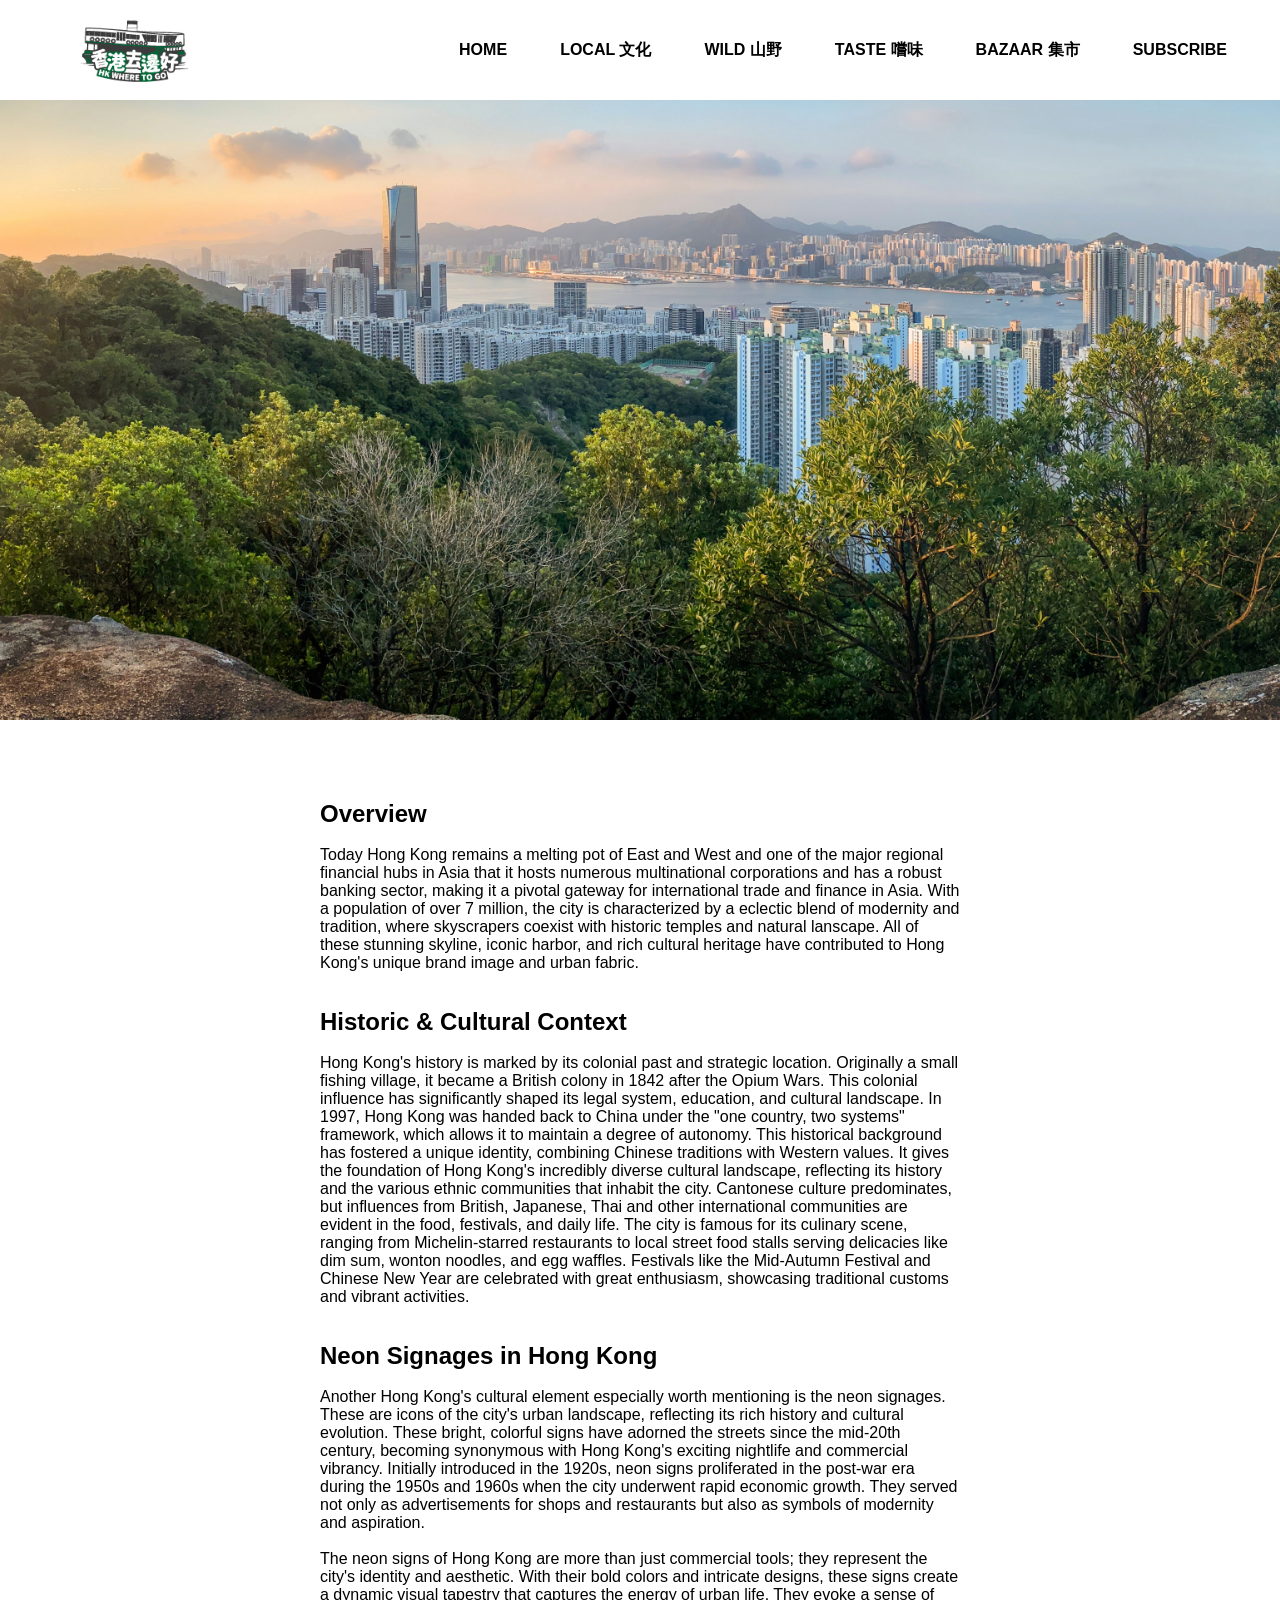
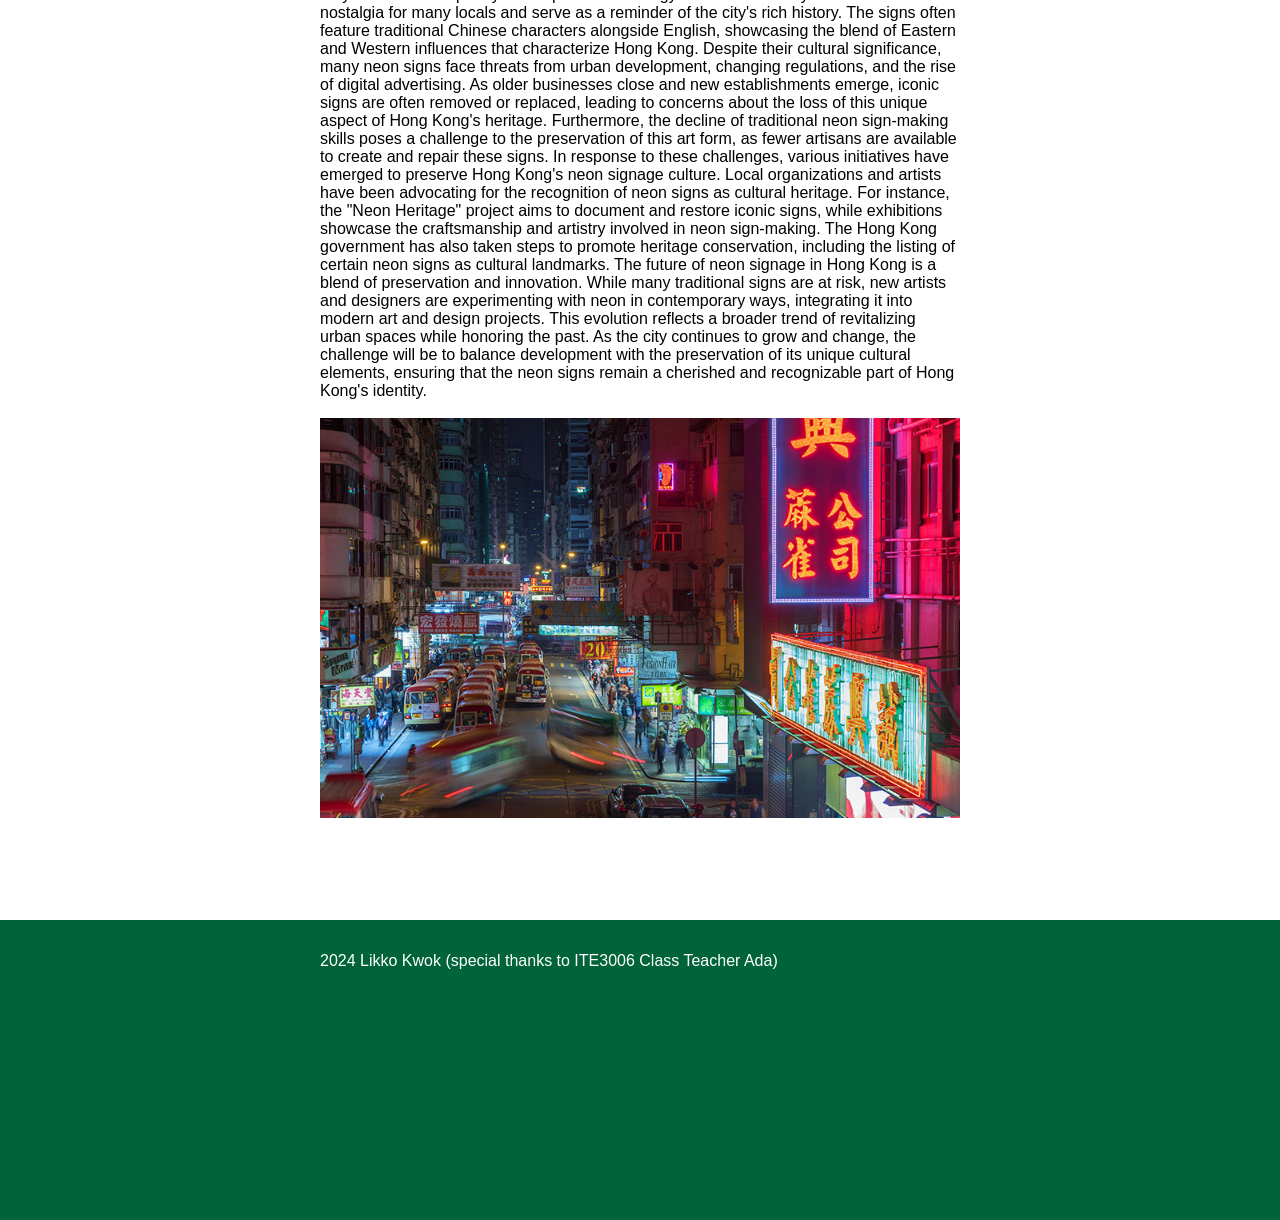
<file: index.html>
<!DOCTYPE html>
<html lang="en">
<head>
    <meta charset="UTF-8">
    <meta name="viewport" content="width=device-width, initial-scale=1.0">
    <title>HK Travel Blog By Likko</title>
    <link rel="stylesheet" href="style.css">
    <link rel="stylesheet" href="https://cdnjs.cloudflare.com/ajax/libs/font-awesome/5.15.3/css/all.min.css" />
</head>
<body>
    <div class="main">
        <nav class="navbar">
            <div class="logo">
                <a href="index.html"><img src="images/HK_travel_guide_logo.jpg"></a>
            </div>
            <div class="menu_container">
            <a class="item" href="index.html">HOME</a>
           
            <div class="item">
                <a href="local.html">LOCAL 文化</a>
                <div class="dropdown">
                    <div class="dropdown_content">
                    <a href="local.html#L1">西九</a>
                    <a href="local.html#L2">大館</a>
                    </div>
                </div>
            </div>
            <div class="item">
                <a href="wild.html">WILD 山野</a>
                <div class="dropdown">
                    <div div class="dropdown_content">
                    <a href="wild.html#W1">大澳</a>
                    <a href="wild.html#W2">海下</a>
                    <a href="wild.html#W3">龍脊</a>
                    </div>
                </div>
            </div>
            <a class="item" href="taste.html">TASTE 嚐味</a>
            <a class="item" href="bazaar.html">BAZAAR 集市</a>
            <a class="item" href="sub.html">SUBSCRIBE</a>           
            
            <div class="underline"></div>
            </div>
            <div class="hamburger" onclick="openSidebar()"><i class="fa fa-bars" aria-hidden="true"></i></div>           
        </nav>
    </div>

    <div class="sidebar" id="sidebar">
        <div class="sidebar_content">
            <div class="hamburger_close" onclick="closeSidebar()" style="padding: 2rem;"><i class="fa fa-times"></i></div>
            <ul style="list-style: none; padding: 2rem; letter-spacing: 0.1em;">
                <li><a href="index.html" >HOME</a></li><br>
                <li><a href="local.html">LOCAL 文化</a></li><br>
                <li><a href="wild.html">WILD 山野</a></li><br>
                <li><a href="taste.html">TASTE 嚐味</a></li><br>
                <li><a href="bazaar.html">BAZAAR 集市</a></li><br>
                <li><a href="sub.html">SUBSCRIBE</a></li>
            </ul>
        </div>
    </div>

    <div class="content">
        <h2>Overview</h2><br>
        Today Hong Kong remains a melting pot of East and West and one of the major regional financial hubs in Asia that it hosts numerous multinational 
        corporations and has a robust banking sector, making it a pivotal gateway for international trade and finance in Asia. With a population of over 7 million, 
        the city is characterized by a eclectic blend of modernity and tradition, where skyscrapers coexist with historic temples and natural lanscape. 
        All of these stunning skyline, iconic harbor, and rich cultural heritage have contributed to Hong Kong's unique brand image and urban fabric.<br><br><br>
        
        <h2>Historic & Cultural Context</h2><br>
        Hong Kong's history is marked by its colonial past and strategic location. Originally a small fishing village, it became a British colony in 1842 after the Opium Wars. 
        This colonial influence has significantly shaped its legal system, education, and cultural landscape. In 1997, Hong Kong was handed back to China under the "one country, 
        two systems" framework, which allows it to maintain a degree of autonomy. This historical background has fostered a unique identity, combining Chinese traditions 
        with Western values. It gives the foundation of Hong Kong's incredibly diverse cultural landscape, reflecting its history and the various ethnic communities that inhabit the city. 
        Cantonese culture predominates, but influences from British, Japanese, Thai and other international communities are evident in the food, festivals, and daily life. The city is famous 
        for its culinary scene, ranging from Michelin-starred restaurants to local street food stalls serving delicacies like dim sum, wonton noodles, and egg waffles. Festivals like 
        the Mid-Autumn Festival and Chinese New Year are celebrated with great enthusiasm, showcasing traditional customs and vibrant activities.<br><br><br>

        <h2>Neon Signages in Hong Kong</h2><br> 
        Another Hong Kong's cultural element especially worth mentioning is the neon signages. These are icons of the city's urban landscape, reflecting its rich history and cultural evolution. 
        These bright, colorful signs have adorned the streets since the mid-20th century, becoming synonymous with Hong Kong's exciting nightlife and commercial vibrancy. Initially introduced in the 1920s, 
        neon signs proliferated in the post-war era during the 1950s and 1960s when the city underwent rapid economic growth. They served not only as advertisements for shops and restaurants but also 
        as symbols of modernity and aspiration.<br><br>

        The neon signs of Hong Kong are more than just commercial tools; they represent the city's identity and aesthetic. With their bold colors and intricate designs, these signs create a dynamic 
        visual tapestry that captures the energy of urban life. They evoke a sense of nostalgia for many locals and serve as a reminder of the city's rich history. The signs often feature traditional 
        Chinese characters alongside English, showcasing the blend of Eastern and Western influences that characterize Hong Kong. Despite their cultural significance, many neon signs face threats from 
        urban development, changing regulations, and the rise of digital advertising. As older businesses close and new establishments emerge, iconic signs are often removed or replaced, leading to 
        concerns about the loss of this unique aspect of Hong Kong's heritage. Furthermore, the decline of traditional neon sign-making skills poses a challenge to the preservation of this art form, 
        as fewer artisans are available to create and repair these signs. In response to these challenges, various initiatives have emerged to preserve Hong Kong's neon signage culture. Local organizations 
        and artists have been advocating for the recognition of neon signs as cultural heritage. For instance, the "Neon Heritage" project aims to document and restore iconic signs, while exhibitions 
        showcase the craftsmanship and artistry involved in neon sign-making. The Hong Kong government has also taken steps to promote heritage conservation, including the listing of certain neon signs 
        as cultural landmarks. The future of neon signage in Hong Kong is a blend of preservation and innovation. While many traditional signs are at risk, new artists and designers are experimenting 
        with neon in contemporary ways, integrating it into modern art and design projects. This evolution reflects a broader trend of revitalizing urban spaces while honoring the past. 
        As the city continues to grow and change, the challenge will be to balance development with the preservation of its unique cultural elements, ensuring that the neon signs remain a cherished 
        and recognizable part of Hong Kong's identity.<br><br>

        <img class="img_responsive" src="images/main_M1.jpg"/><br><br>
 
    </div>
    </div>
<div class="footer">
    <div class="footer_content">
        2024  Likko Kwok  (special thanks to ITE3006 Class Teacher Ada)
    </div>
</div>
<script>
    function openSidebar(){
        document.getElementById("sidebar").style.display = "block";
    }

    function closeSidebar(){
        document.getElementById("sidebar").style.display = "none";
    }

</script>    
</body>

</html>
</file>
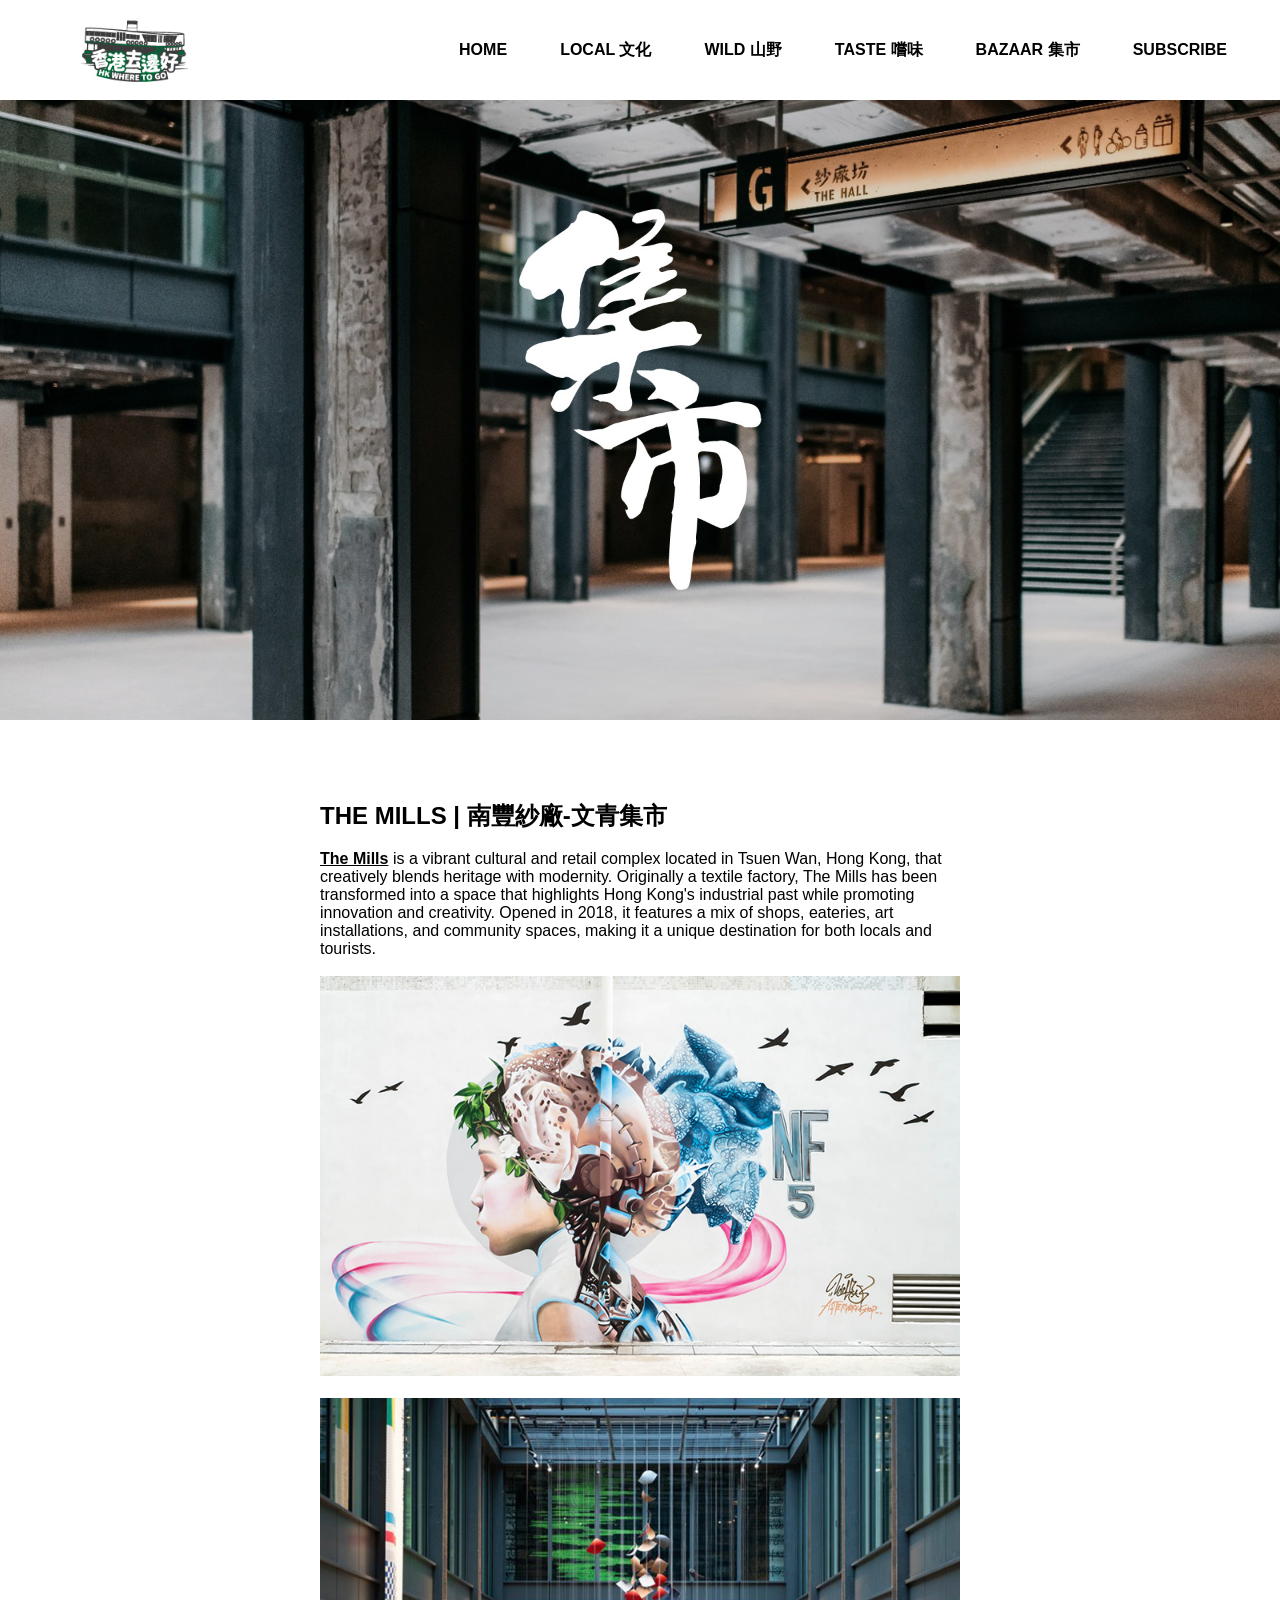
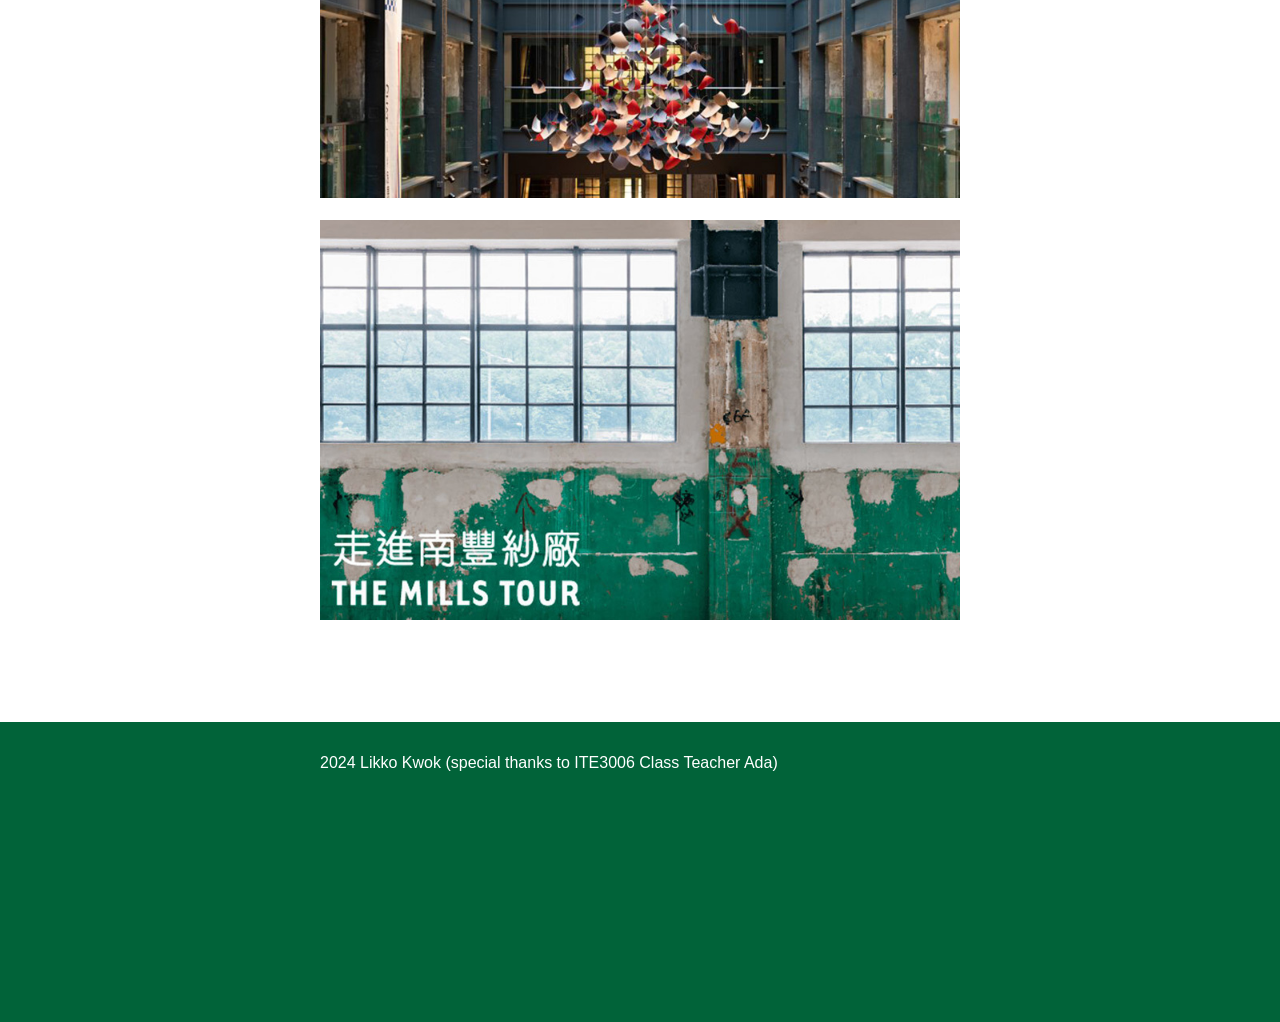
<file: bazaar.html>
<!DOCTYPE html>
<html lang="en">
<head>
    <meta charset="UTF-8">
    <meta name="viewport" content="width=device-width, initial-scale=1.0">
    <title>HK Travel Blog - HK Bazaar</title>
    <link rel="stylesheet" href="style.css">
    <link rel="stylesheet" href="https://cdnjs.cloudflare.com/ajax/libs/font-awesome/5.15.3/css/all.min.css" />
</head>
<body>
    <div class="main5">
        <nav class="navbar">
            <div class="logo">
                <a href="index.html"><img src="images/HK_travel_guide_logo.jpg"></a>
            </div>
            <div class="menu_container">
            <a class="item" href="index.html">HOME</a>
           
            <div class="item">
                <a href="local.html">LOCAL 文化</a>
                <div class="dropdown">
                    <div class="dropdown_content">
                    <a href="local.html#L1">西九</a>
                    <a href="local.html#L2">大館</a>
                    </div>
                </div>
            </div>
            <div class="item">
                <a href="wild.html">WILD 山野</a>
                <div class="dropdown">
                    <div div class="dropdown_content">
                    <a href="wild.html#W1">大澳</a>
                    <a href="wild.html#W2">海下</a>
                    <a href="wild.html#W3">龍脊</a>
                    </div>
                </div>
            </div>
            <a class="item" href="taste.html">TASTE 嚐味</a>
            <a class="item" href="bazaar.html">BAZAAR 集市</a>
            <a class="item" href="sub.html">SUBSCRIBE</a>           
            
            <div class="underline"></div>
            </div>
            <div class="hamburger" onclick="openSidebar()"><i class="fa fa-bars" aria-hidden="true"></i></div>           
        </nav>
    </div>

    <div class="sidebar" id="sidebar">
        <div class="sidebar_content">
            <div class="hamburger_close" onclick="closeSidebar()" style="padding: 2rem;"><i class="fa fa-times"></i></div>
            <ul style="list-style: none; padding: 2rem; letter-spacing: 0.1em;">
                <li><a href="index.html" >HOME</a></li><br>
                <li><a href="local.html">LOCAL 文化</a></li><br>
                <li><a href="wild.html">WILD 山野</a></li><br>
                <li><a href="taste.html">TASTE 嚐味</a></li><br>
                <li><a href="bazaar.html">BAZAAR 集市</a></li><br>
                <li><a href="sub.html">SUBSCRIBE</a></li>
            </ul>
        </div>
    </div>

    <div class="content">
        <h2>THE MILLS | 南豐紗廠-文青集市</h2><br>
        <a href="https://www.themills.com.hk/" target="_blank"><b><u>The Mills</b></u></a> is a vibrant cultural and retail complex located in Tsuen Wan, Hong Kong, that creatively blends heritage with modernity. Originally a textile factory, 
        The Mills has been transformed into a space that highlights Hong Kong's industrial past while promoting innovation and creativity. Opened in 2018, it features a mix of shops, 
        eateries, art installations, and community spaces, making it a unique destination for both locals and tourists.<br><br>

        <img class="img_responsive" src="images/bazaar_B1.jpg"/><br><br>
        <img class="img_responsive" src="images/bazaar_B2.jpg"/><br><br>
        <a href="https://www.themills.com.hk/experience/tour/" target="_blank"><img class="img_responsive" src="images/bazaar_B3.jpg"/></a><br><br>

    </div>
    </div>
<div class="footer">
    <div class="footer_content">
        2024  Likko Kwok  (special thanks to ITE3006 Class Teacher Ada)
    </div>
</div>
<script>
    function openSidebar(){
        document.getElementById("sidebar").style.display = "block";
    }

    function closeSidebar(){
        document.getElementById("sidebar").style.display = "none";
    }

</script>    
</body>

</html>
</file>
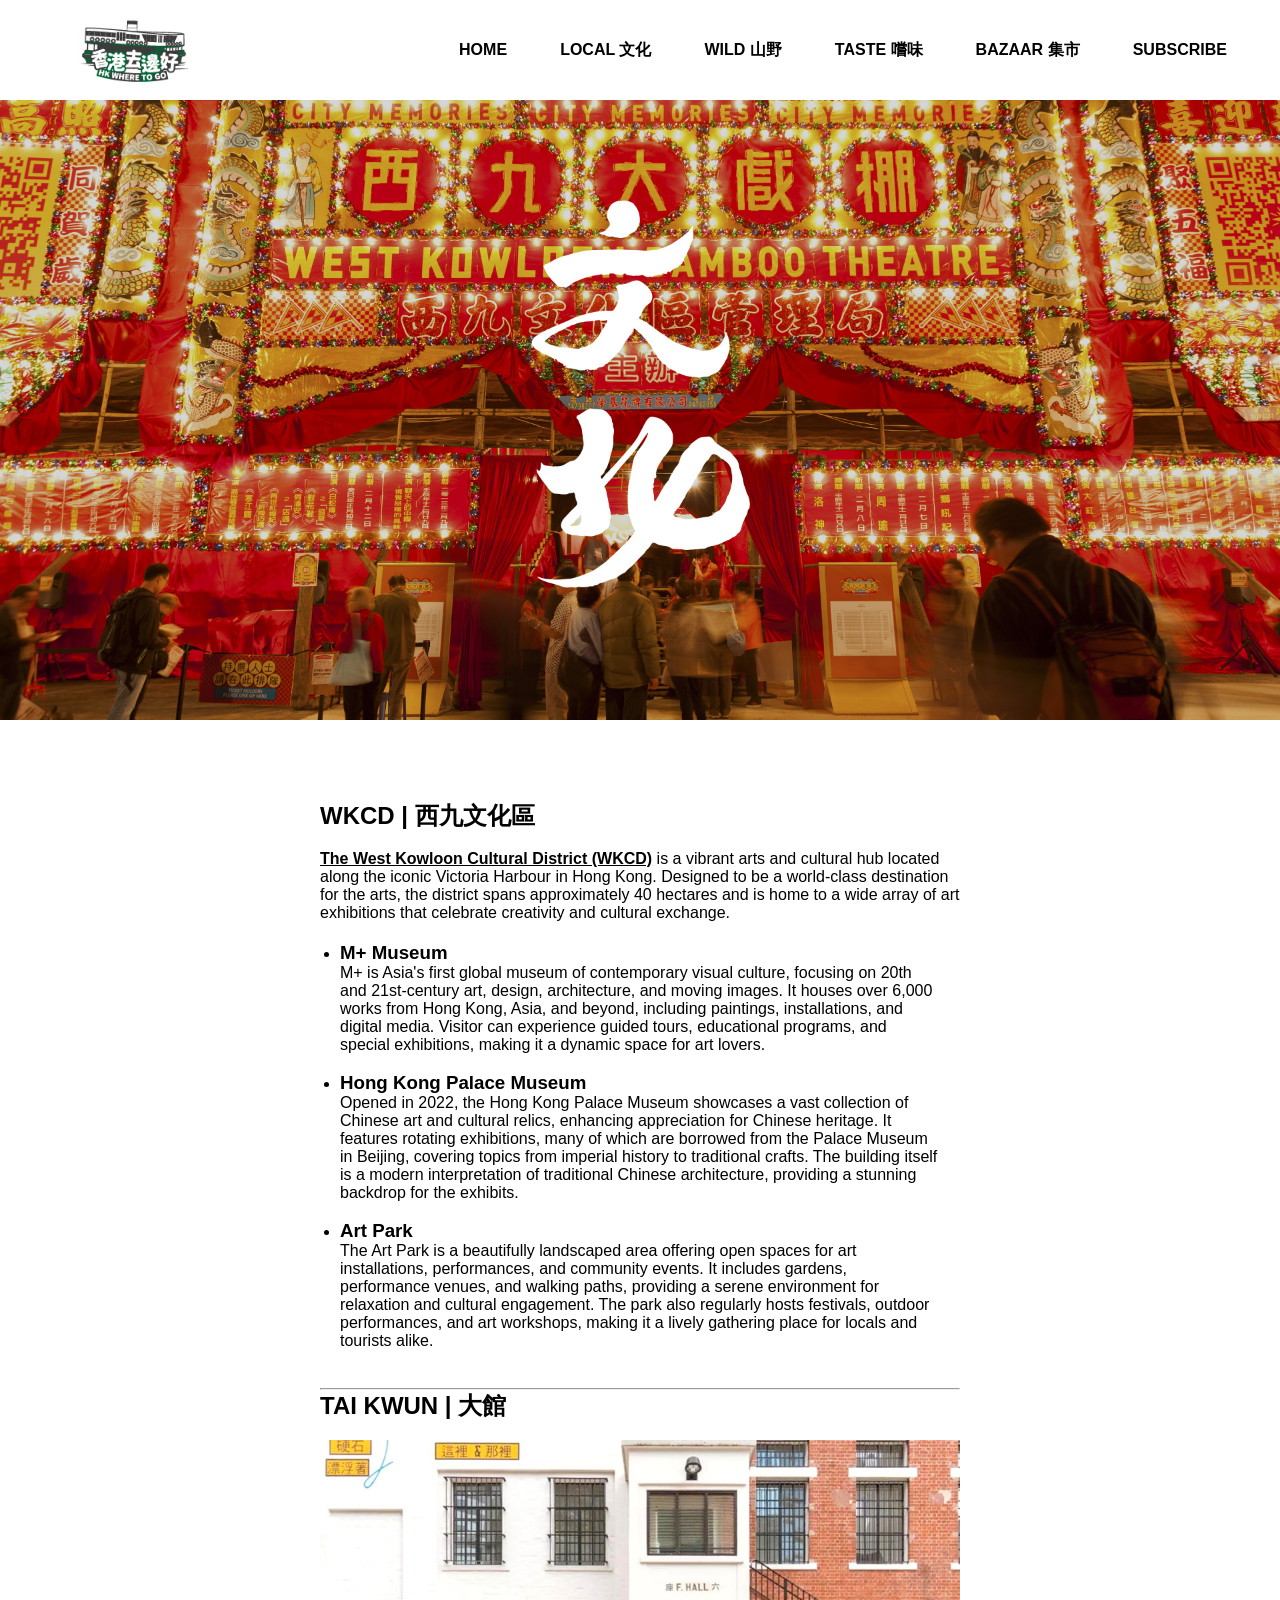
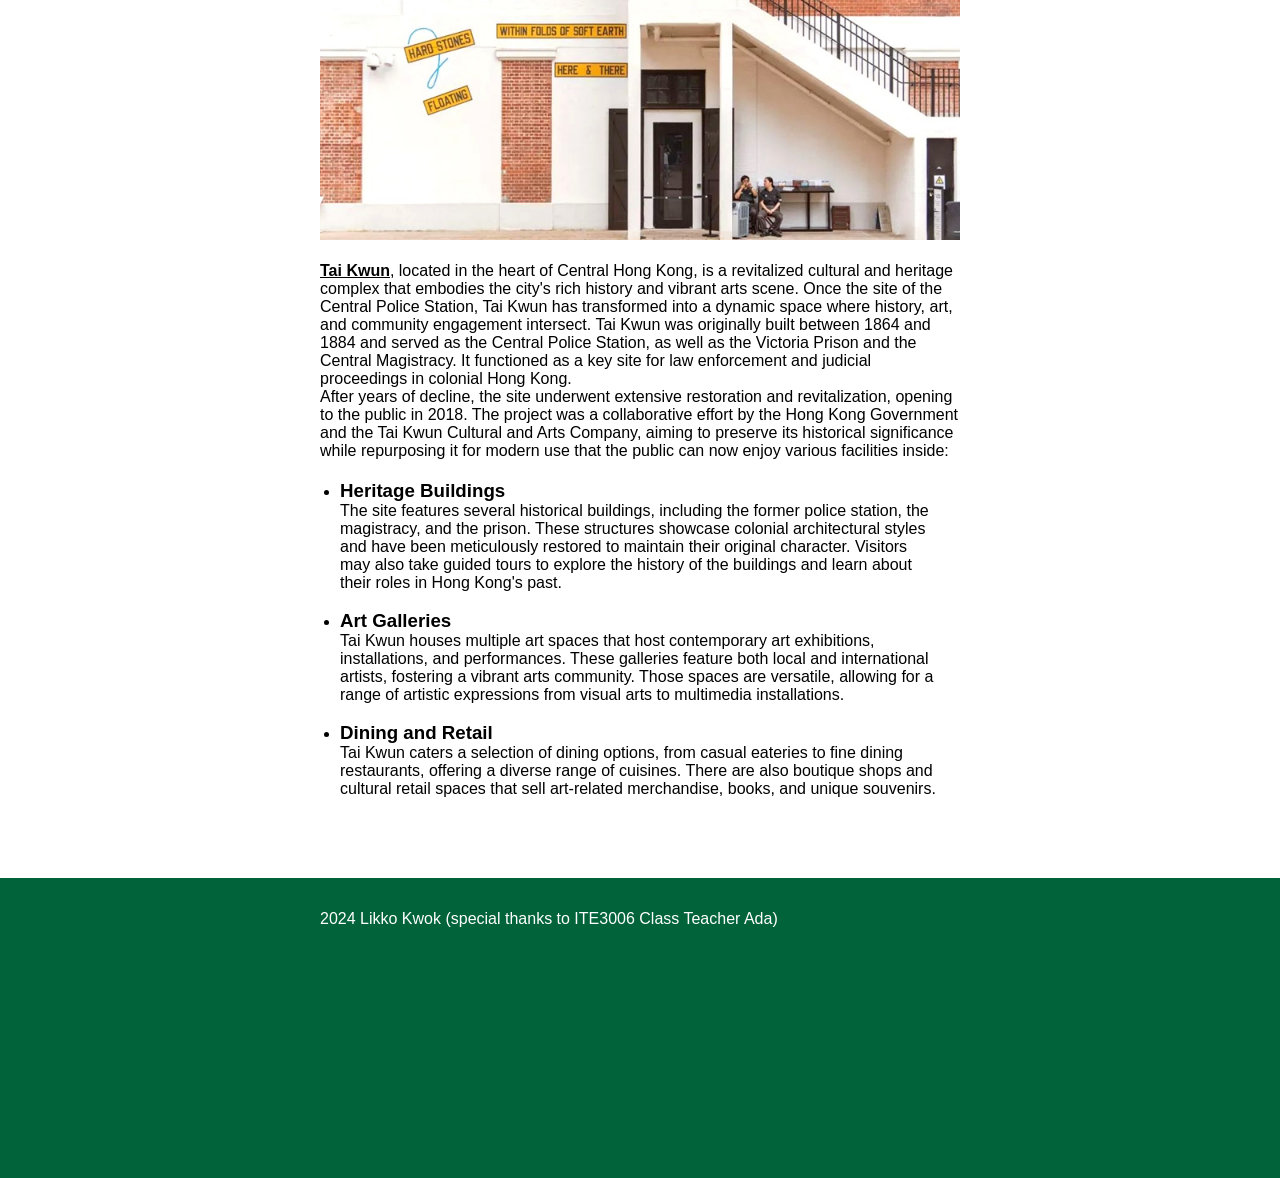
<file: local.html>
<!DOCTYPE html>
<html lang="en">
<head>
    <meta charset="UTF-8">
    <meta name="viewport" content="width=device-width, initial-scale=1.0">
    <title>HK Travel Blog - HK Culture</title>
    <link rel="stylesheet" href="style.css">
    <link rel="stylesheet" href="https://cdnjs.cloudflare.com/ajax/libs/font-awesome/5.15.3/css/all.min.css" />
</head>
<body>
    <div class="main2">
        <nav class="navbar">
            <div class="logo">
                <a href="index.html"><img src="images/HK_travel_guide_logo.jpg"></a>
            </div>
            <div class="menu_container">
            <a class="item" href="index.html">HOME</a>
           
            <div class="item">
                <a href="local.html">LOCAL 文化</a>
                <div class="dropdown">
                    <div class="dropdown_content">
                    <a href="local.html#L1">西九</a>
                    <a href="local.html#L2">大館</a>
                    </div>
                </div>
            </div>
            <div class="item">
                <a href="wild.html">WILD 山野</a>
                <div class="dropdown">
                    <div div class="dropdown_content">
                    <a href="wild.html#W1">大澳</a>
                    <a href="wild.html#W2">海下</a>
                    <a href="wild.html#W3">龍脊</a>
                    </div>
                </div>
            </div>
            <a class="item" href="taste.html">TASTE 嚐味</a>
            <a class="item" href="bazaar.html">BAZAAR 集市</a>
            <a class="item" href="sub.html">SUBSCRIBE</a>           
            
            <div class="underline"></div>
            </div>
            <div class="hamburger" onclick="openSidebar()"><i class="fa fa-bars" aria-hidden="true"></i></div>           
        </nav>
    </div>

    <div class="sidebar" id="sidebar">
        <div class="sidebar_content">
            <div class="hamburger_close" onclick="closeSidebar()" style="padding: 2rem;"><i class="fa fa-times"></i></div>
            <ul style="list-style: none; padding: 2rem; letter-spacing: 0.1em;">
                <li><a href="index.html" >HOME</a></li><br>
                <li><a href="local.html">LOCAL 文化</a></li><br>
                <li><a href="wild.html">WILD 山野</a></li><br>
                <li><a href="taste.html">TASTE 嚐味</a></li><br>
                <li><a href="bazaar.html">BAZAAR 集市</a></li><br>
                <li><a href="sub.html">SUBSCRIBE</a></li>
            </ul>
        </div>
    </div>

    <div class="content">
        <h2 id="L1">WKCD | 西九文化區</h2><br>
        <a href="https://www.westk.hk/en/home" target="_blank"><b><u>The West Kowloon Cultural District (WKCD)</b></u></a> is a vibrant arts and cultural hub located 
        along the iconic Victoria Harbour in Hong Kong. Designed to be a world-class destination for the arts, the district spans approximately 40 hectares and is 
        home to a wide array of art exhibitions that celebrate creativity and cultural exchange.<br>
        <ul style="margin:20px">
            <li><h3>M+ Museum</h3>
            M+ is Asia's first global museum of contemporary visual culture, focusing on 20th and 21st-century art, design, architecture, and moving images.
            It houses over 6,000 works from Hong Kong, Asia, and beyond, including paintings, installations, and digital media. Visitor can experience guided tours, 
            educational programs, and special exhibitions, making it a dynamic space for art lovers.
            </li><br>
            <li><h3>Hong Kong Palace Museum</h3>
            Opened in 2022, the Hong Kong Palace Museum showcases a vast collection of Chinese art and cultural relics, enhancing appreciation for Chinese 
            heritage. It features rotating exhibitions, many of which are borrowed from the Palace Museum in Beijing, covering topics from imperial history 
            to traditional crafts. The building itself is a modern interpretation of traditional Chinese architecture, providing a stunning backdrop for the exhibits.
            </li><br>
            <li><h3>Art Park</h3>
            The Art Park is a beautifully landscaped area offering open spaces for art installations, performances, and community events.
            It includes gardens, performance venues, and walking paths, providing a serene environment for relaxation and cultural engagement.
            The park also regularly hosts festivals, outdoor performances, and art workshops, making it a lively gathering place for locals and tourists alike.
            </li>    
        </ul><br>
        <hr>
        
        <h2 id="L2">TAI KWUN | 大館</h2><br>
        <img class="img_responsive" src="images/local_L2.jpg"/><br><br>
        <a href="https://www.taikwun.hk/zh/" target="_blank"><b><u>Tai Kwun</b></u></a>, located in the heart of Central Hong Kong, is a revitalized cultural 
        and heritage complex that embodies the city's rich history and vibrant arts scene. Once the site of the Central Police Station, Tai Kwun has transformed 
        into a dynamic space where history, art, and community engagement intersect. Tai Kwun was originally built between 1864 and 1884 and served as the Central 
        Police Station, as well as the Victoria Prison and the Central Magistracy. It functioned as a key site for law enforcement and judicial proceedings in 
        colonial Hong Kong.<br>
        After years of decline, the site underwent extensive restoration and revitalization, opening to the public in 2018. The project was a collaborative 
        effort by the Hong Kong Government and the Tai Kwun Cultural and Arts Company, aiming to preserve its historical significance while repurposing it 
        for modern use that the public can now enjoy various facilities inside: <br>
        <ul style="margin:20px">
            <li><h3>Heritage Buildings</h3>
            The site features several historical buildings, including the former police station, the magistracy, and the prison. These structures showcase 
            colonial architectural styles and have been meticulously restored to maintain their original character. Visitors may also take guided tours 
            to explore the history of the buildings and learn about their roles in Hong Kong's past.
            </li><br>
            <li><h3>Art Galleries</h3>
            Tai Kwun houses multiple art spaces that host contemporary art exhibitions, installations, and performances. These galleries feature both local 
            and international artists, fostering a vibrant arts community. Those spaces are versatile, allowing for a range of artistic expressions from 
            visual arts to multimedia installations.
            </li><br>
            <li><h3>Dining and Retail</h3>
            Tai Kwun caters a selection of dining options, from casual eateries to fine dining restaurants, offering a diverse range of cuisines.
            There are also boutique shops and cultural retail spaces that sell art-related merchandise, books, and unique souvenirs.
            </li>

        </ul>
    </div>
    </div>
<div class="footer">
    <div class="footer_content">
        2024  Likko Kwok  (special thanks to ITE3006 Class Teacher Ada)
    </div>
</div>
<script>
    function openSidebar(){
        document.getElementById("sidebar").style.display = "block";
    }

    function closeSidebar(){
        document.getElementById("sidebar").style.display = "none";
    }

</script>    
</body>

</html>
</file>
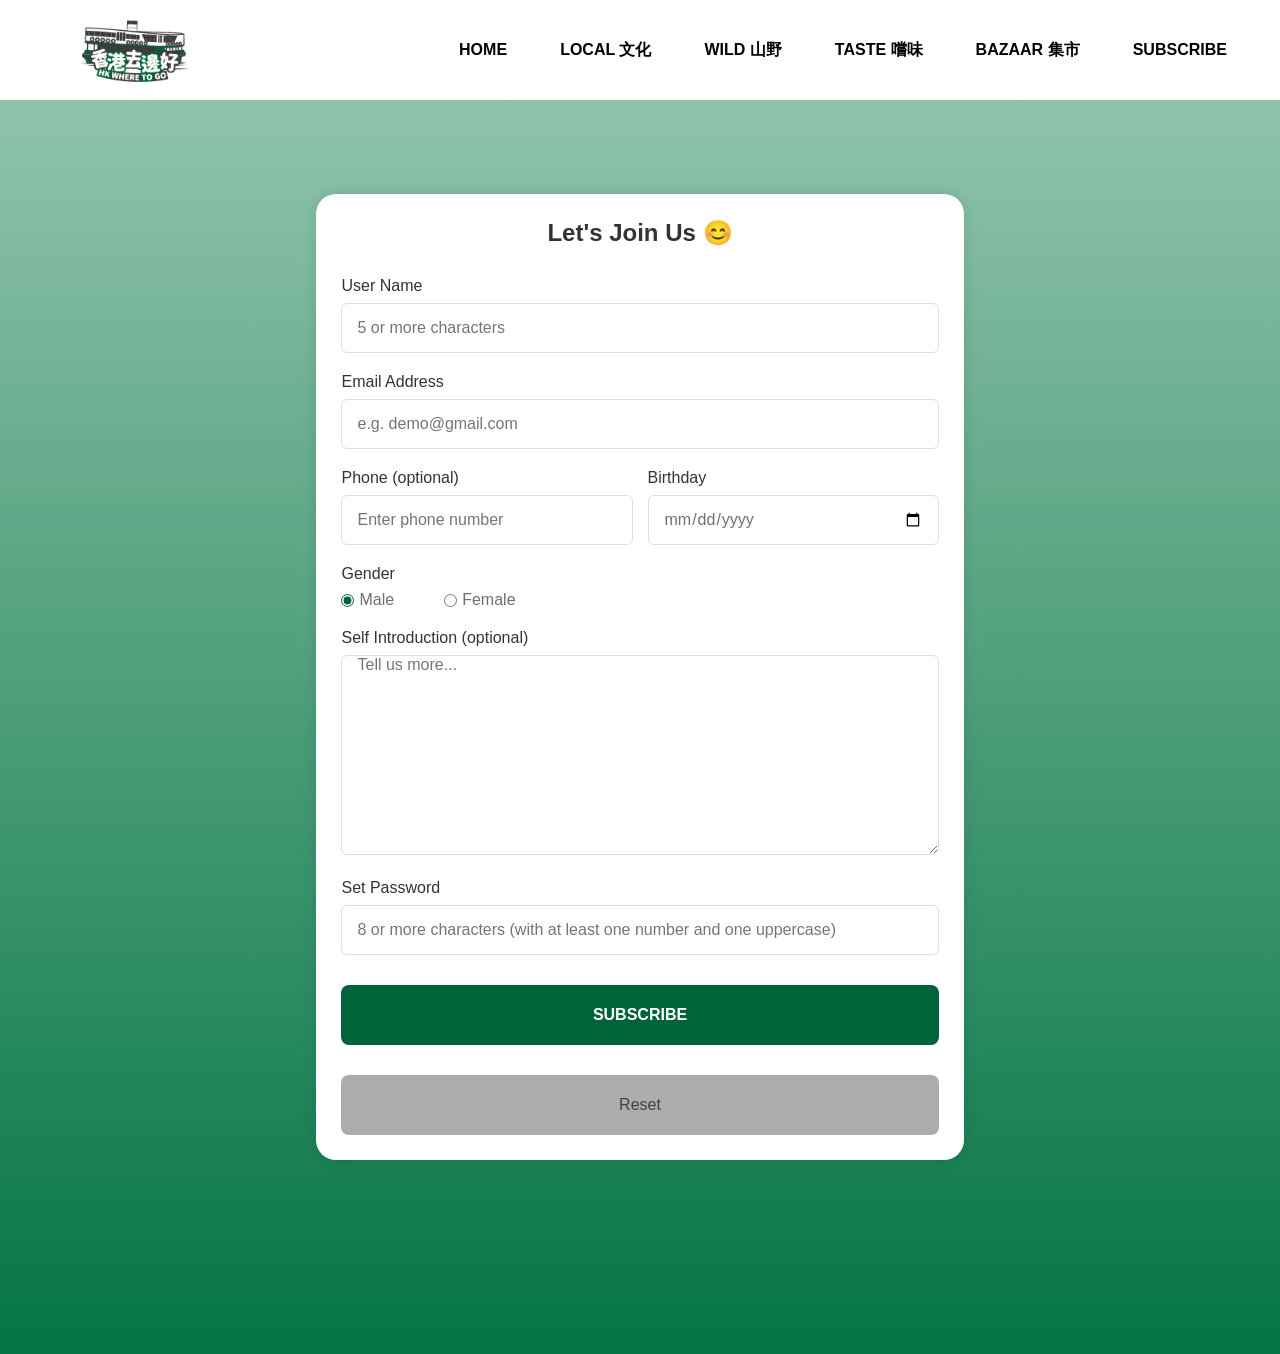
<file: sub.html>
<!DOCTYPE html>
<html lang="en">
<head>
    <meta charset="UTF-8">
    <meta name="viewport" content="width=device-width, initial-scale=1.0">
    <title>HK Travel Blog - Subscription</title>
    <link rel="stylesheet" href="style.css">
    <link rel="stylesheet" href="form_style.css">
    <link rel="stylesheet" href="https://cdnjs.cloudflare.com/ajax/libs/font-awesome/5.15.3/css/all.min.css" />

</head>
<body>
        <nav class="navbar">
            <div class="logo">
                <a href="index.html"><img src="images/HK_travel_guide_logo.jpg"></a>
            </div>
            <div class="menu_container">
            <a class="item" href="index.html">HOME</a>
           
            <div class="item">
                <a href="local.html">LOCAL 文化</a>
                <div class="dropdown">
                    <div class="dropdown_content">
                    <a href="local.html#L1">西九</a>
                    <a href="local.html#L2">大館</a>
                    </div>
                </div>
            </div>
            <div class="item">
                <a href="wild.html">WILD 山野</a>
                <div class="dropdown">
                    <div div class="dropdown_content">
                    <a href="wild.html#W1">大澳</a>
                    <a href="wild.html#W2">海下</a>
                    <a href="wild.html#W3">龍脊</a>
                    </div>
                </div>
            </div>
            <a class="item" href="taste.html">TASTE 嚐味</a>
            <a class="item" href="bazaar.html">BAZAAR 集市</a>
            <a class="item" href="sub.html">SUBSCRIBE</a>           
            
            <div class="underline"></div>
            </div>
            <div class="hamburger" onclick="openSidebar()"><i class="fa fa-bars" aria-hidden="true"></i></div>           
        </nav>
    </div>

    <div class="sidebar" id="sidebar">
        <div class="sidebar_content">
            <div class="hamburger_close" onclick="closeSidebar()" style="padding: 2rem;"><i class="fa fa-times"></i></div>
            <ul style="list-style: none; padding: 2rem; letter-spacing: 0.1em;">
                <li><a href="index.html" >HOME</a></li><br>
                <li><a href="local.html">LOCAL 文化</a></li><br>
                <li><a href="wild.html">WILD 山野</a></li><br>
                <li><a href="taste.html">TASTE 嚐味</a></li><br>
                <li><a href="bazaar.html">BAZAAR 集市</a></li><br>
                <li><a href="sub.html">SUBSCRIBE</a></li>
            </ul>
        </div>
    </div>
    <div>
        <section class="container">
            <header><b>Let's Join Us 😊</b></header>
            <form name="reg" class="form" onsubmit="welcome();">
            <div class="input-box">
                <label>User Name</label>
                <input type="text" id="uname" placeholder="5 or more characters" 
                pattern="[a-zA-Z0-9]{5,}" required="required" />
            </div>
    
            <div class="input-box">
                <label>Email Address</label>
                <input type="email" placeholder="e.g. demo@gmail.com" required="required" />
            </div>
    
            <div class="column">
                <div class="input-box">
                <label>Phone (optional)</label>
                <input type="tel" placeholder="Enter phone number"/>
                </div>
                <div class="input-box">
                <label>Birthday</label>
                <input type="date" placeholder="Enter birth date" required="required"/>
                </div>
            </div>
            <div class="gender-box">
                <h3>Gender</h3>
                <div class="gender-option">
                <div class="gender">
                    <input type="radio" id="check-male" name="gender" checked="checked" required="required"/>
                    <label for="check-male">Male</label>
                </div>
                <div class="gender">
                    <input type="radio" id="check-female" name="gender" required="required"/>
                    <label for="check-female">Female</label>
                </div>
                </div>
            </div>
            <div class="input-box">
                <label>Self Introduction (optional)</label><br>
                <textarea placeholder="Tell us more..." rows="10" cols="50%"></textarea>
            </div>
            <div class="input-box">
                <label>Set Password</label>
                <input type="password" placeholder="8 or more characters (with at least one number and one uppercase)" 
                pattern="(?=.*\d)(?=.*[a-z])(?=.*[A-Z]).{8,}" required="required"/>   
            </div>
            
            <button type="submit">SUBSCRIBE</button>
            <button id="reset" type="reset">Reset</button>
            </form>
        </section>
    </div>

<script>
    function openSidebar(){
        document.getElementById("sidebar").style.display = "block";
    }

    function closeSidebar(){
        document.getElementById("sidebar").style.display = "none";
    }

// The function will prompt a welcome message with the user's provided name 
// only if the input fields are validated
    function welcome(){
        let uname = document.getElementById("uname").value
        window.alert('Welcome '+`${uname} ! You've subscribed successfully.`);
    }

</script>    
</body>
</html>
</file>
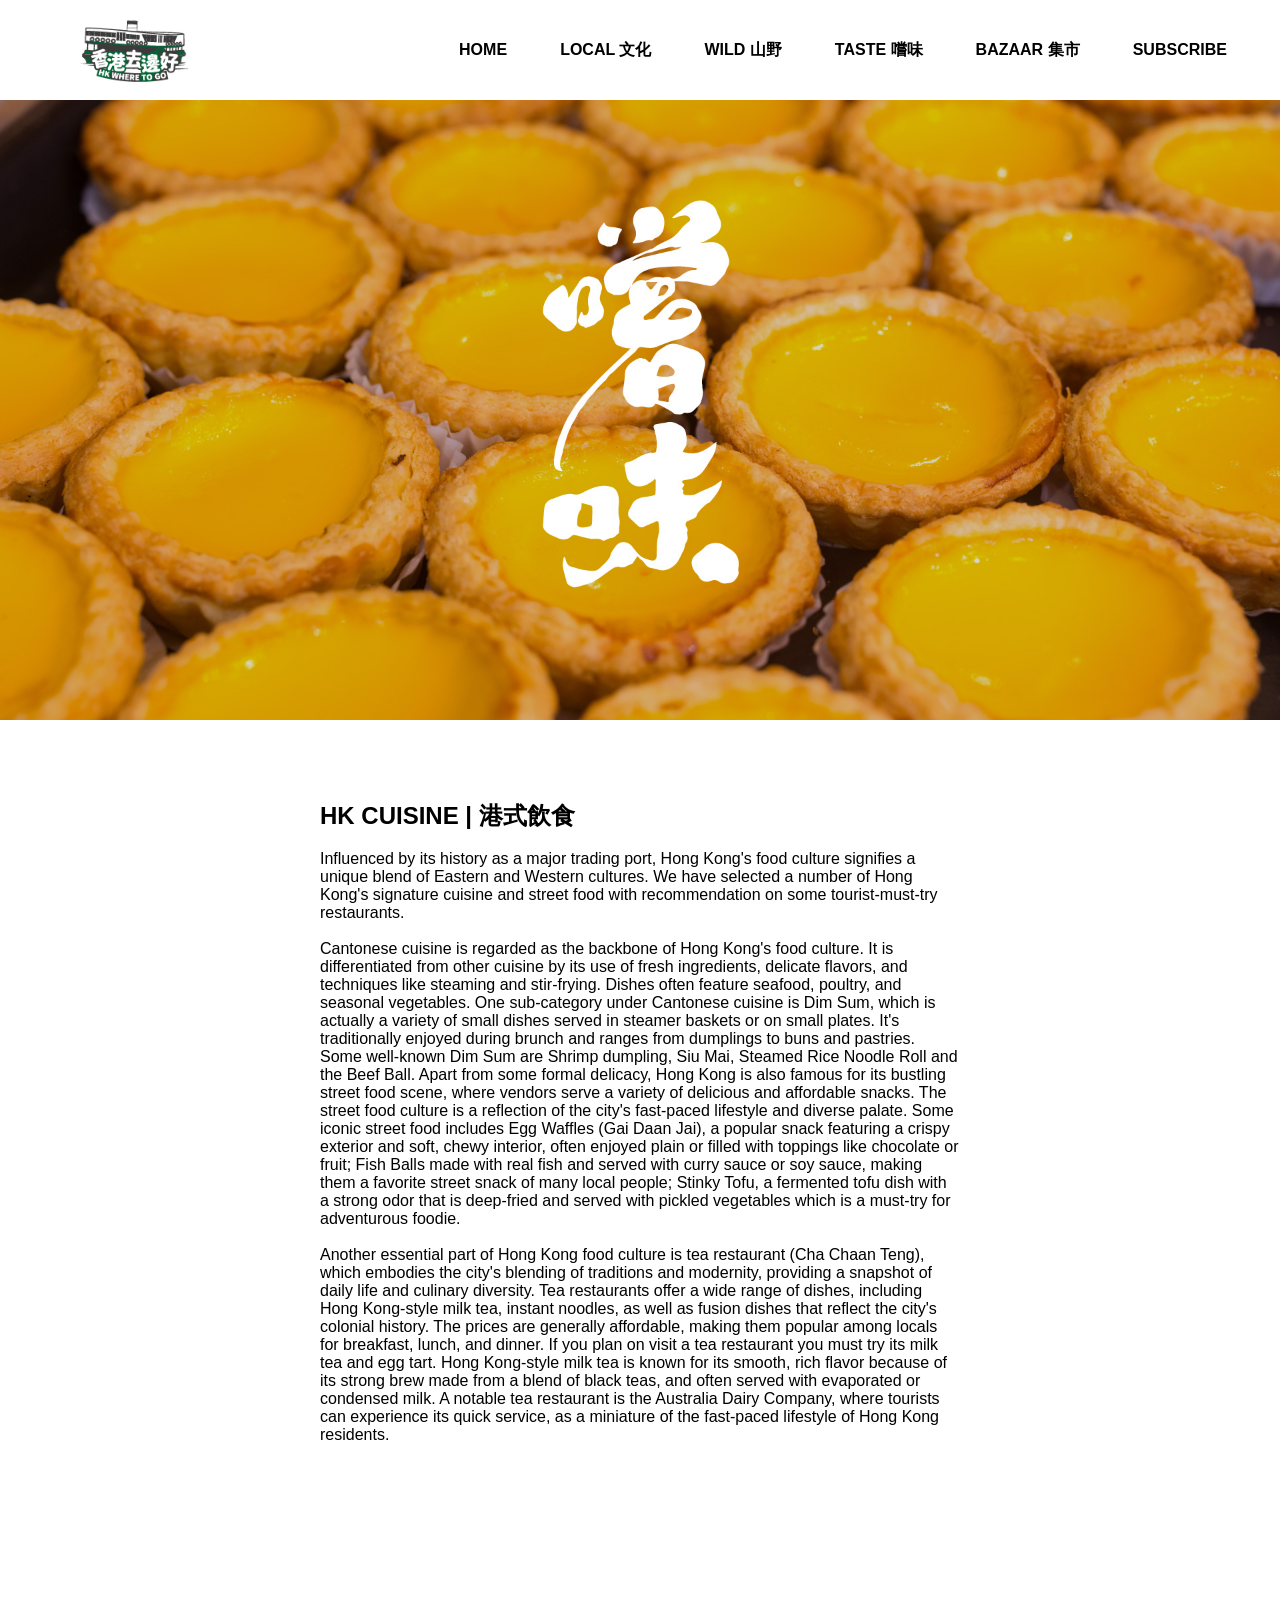
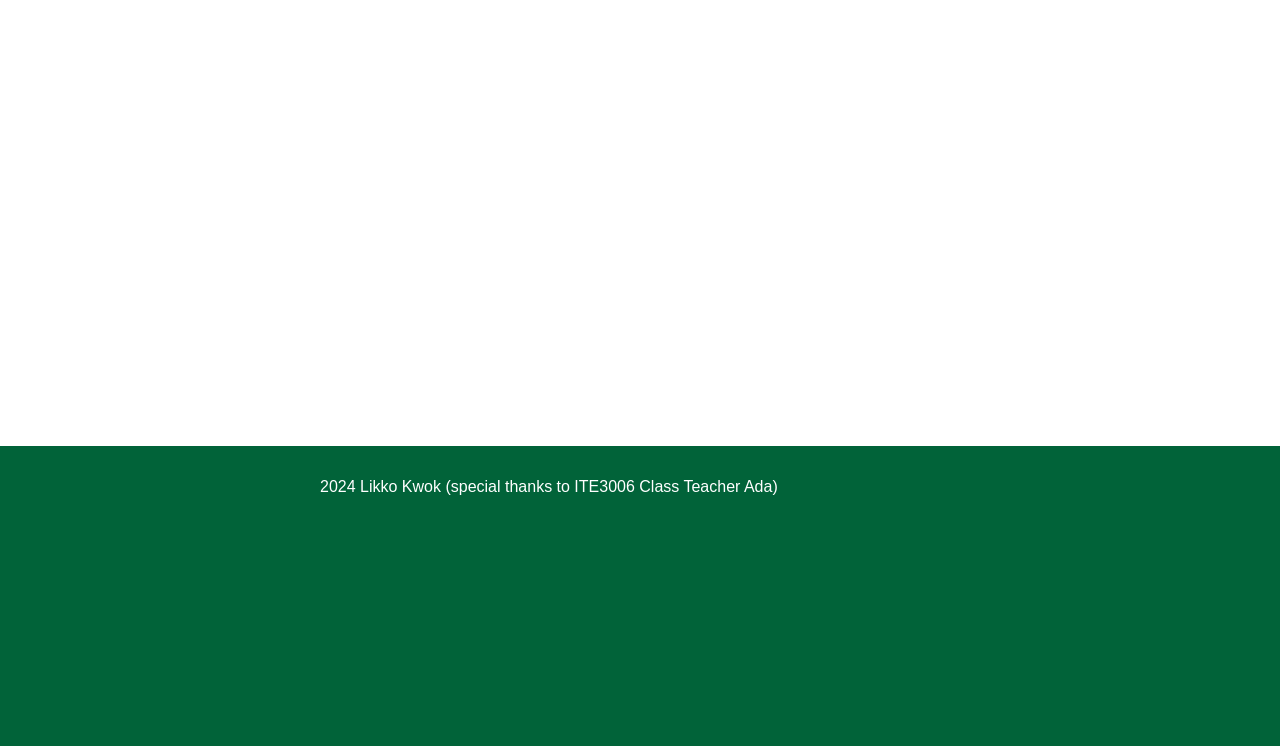
<file: taste.html>
<!DOCTYPE html>
<html lang="en">
<head>
    <meta charset="UTF-8">
    <meta name="viewport" content="width=device-width, initial-scale=1.0">
    <title>HK Travel Blog - HK Taste</title>
    <link rel="stylesheet" href="style.css">
    <link rel="stylesheet" href="https://cdnjs.cloudflare.com/ajax/libs/font-awesome/5.15.3/css/all.min.css" />
</head>
<body>
    <div class="main4">
        <nav class="navbar">
            <div class="logo">
                <a href="index.html"><img src="images/HK_travel_guide_logo.jpg"></a>
            </div>
            <div class="menu_container">
            <a class="item" href="index.html">HOME</a>
           
            <div class="item">
                <a href="local.html">LOCAL 文化</a>
                <div class="dropdown">
                    <div class="dropdown_content">
                    <a href="local.html#L1">西九</a>
                    <a href="local.html#L2">大館</a>
                    </div>
                </div>
            </div>
            <div class="item">
                <a href="wild.html">WILD 山野</a>
                <div class="dropdown">
                    <div div class="dropdown_content">
                    <a href="wild.html#W1">大澳</a>
                    <a href="wild.html#W2">海下</a>
                    <a href="wild.html#W3">龍脊</a>
                    </div>
                </div>
            </div>
            <a class="item" href="taste.html">TASTE 嚐味</a>
            <a class="item" href="bazaar.html">BAZAAR 集市</a>
            <a class="item" href="sub.html">SUBSCRIBE</a>           
            
            <div class="underline"></div>
            </div>
            <div class="hamburger" onclick="openSidebar()"><i class="fa fa-bars" aria-hidden="true"></i></div>           
        </nav>
    </div>

    <div class="sidebar" id="sidebar">
        <div class="sidebar_content">
            <div class="hamburger_close" onclick="closeSidebar()" style="padding: 2rem;"><i class="fa fa-times"></i></div>
            <ul style="list-style: none; padding: 2rem; letter-spacing: 0.1em;">
                <li><a href="index.html" >HOME</a></li><br>
                <li><a href="local.html">LOCAL 文化</a></li><br>
                <li><a href="wild.html">WILD 山野</a></li><br>
                <li><a href="taste.html">TASTE 嚐味</a></li><br>
                <li><a href="bazaar.html">BAZAAR 集市</a></li><br>
                <li><a href="sub.html">SUBSCRIBE</a></li>
            </ul>
        </div>
    </div>

    <div class="content">
        <h2>HK CUISINE | 港式飲食</h2><br>
        Influenced by its history as a major trading port, Hong Kong's food culture signifies a unique blend of Eastern and Western cultures. We have selected a number of Hong Kong's 
        signature cuisine and street food with recommendation on some tourist-must-try restaurants.<br><br>

        Cantonese cuisine is regarded as the backbone of Hong Kong's food culture. It is differentiated from other cuisine by its use of fresh ingredients, delicate flavors, 
        and techniques like steaming and stir-frying. Dishes often feature seafood, poultry, and seasonal vegetables. One sub-category under Cantonese cuisine is Dim Sum, 
        which is actually a variety of small dishes served in steamer baskets or on small plates. It's traditionally enjoyed during brunch and ranges from dumplings to buns and pastries. 
        Some well-known Dim Sum are Shrimp dumpling, Siu Mai, Steamed Rice Noodle Roll and the Beef Ball. Apart from some formal delicacy, Hong Kong is also famous for its bustling street food scene, 
        where vendors serve a variety of delicious and affordable snacks. The street food culture is a reflection of the city's fast-paced lifestyle and diverse palate. Some iconic street food includes 
        Egg Waffles (Gai Daan Jai), a popular snack featuring a crispy exterior and soft, chewy interior, often enjoyed plain or filled with toppings like chocolate or fruit; Fish Balls made with 
        real fish and served with curry sauce or soy sauce, making them a favorite street snack of many local people; Stinky Tofu, a fermented tofu dish with a strong odor that is deep-fried 
        and served with pickled vegetables which is a must-try for adventurous foodie.<br><br>

        Another essential part of Hong Kong food culture is tea restaurant (Cha Chaan Teng), which embodies the city's blending of traditions and modernity, providing a snapshot of daily life 
        and culinary diversity. Tea restaurants offer a wide range of dishes, including Hong Kong-style milk tea, instant noodles, as well as fusion dishes that reflect the city's colonial history. 
        The prices are generally affordable, making them popular among locals for breakfast, lunch, and dinner. If you plan on visit a tea restaurant you must try its milk tea and egg tart. 
        Hong Kong-style milk tea is known for its smooth, rich flavor because of its strong brew made from a blend of black teas, and often served with evaporated or condensed milk. 
        A notable tea restaurant is the Australia Dairy Company, where tourists can experience its quick service, as a miniature of the fast-paced lifestyle of Hong Kong residents.<br><br>

        <iframe width="100%" height="500" src="https://www.youtube.com/embed/olCypFkFZ00?si=1rFpGyczN8HqJMTS" title="YouTube video player" frameborder="0" 
        allow="accelerometer; autoplay; clipboard-write; encrypted-media; gyroscope; picture-in-picture; web-share" referrerpolicy="strict-origin-when-cross-origin" allowfullscreen></iframe>

    </div>
    </div>
<div class="footer">
    <div class="footer_content">
        2024  Likko Kwok  (special thanks to ITE3006 Class Teacher Ada)
    </div>
</div>
<script>
    function openSidebar(){
        document.getElementById("sidebar").style.display = "block";
    }

    function closeSidebar(){
        document.getElementById("sidebar").style.display = "none";
    }

</script>    
</body>

</html>
</file>
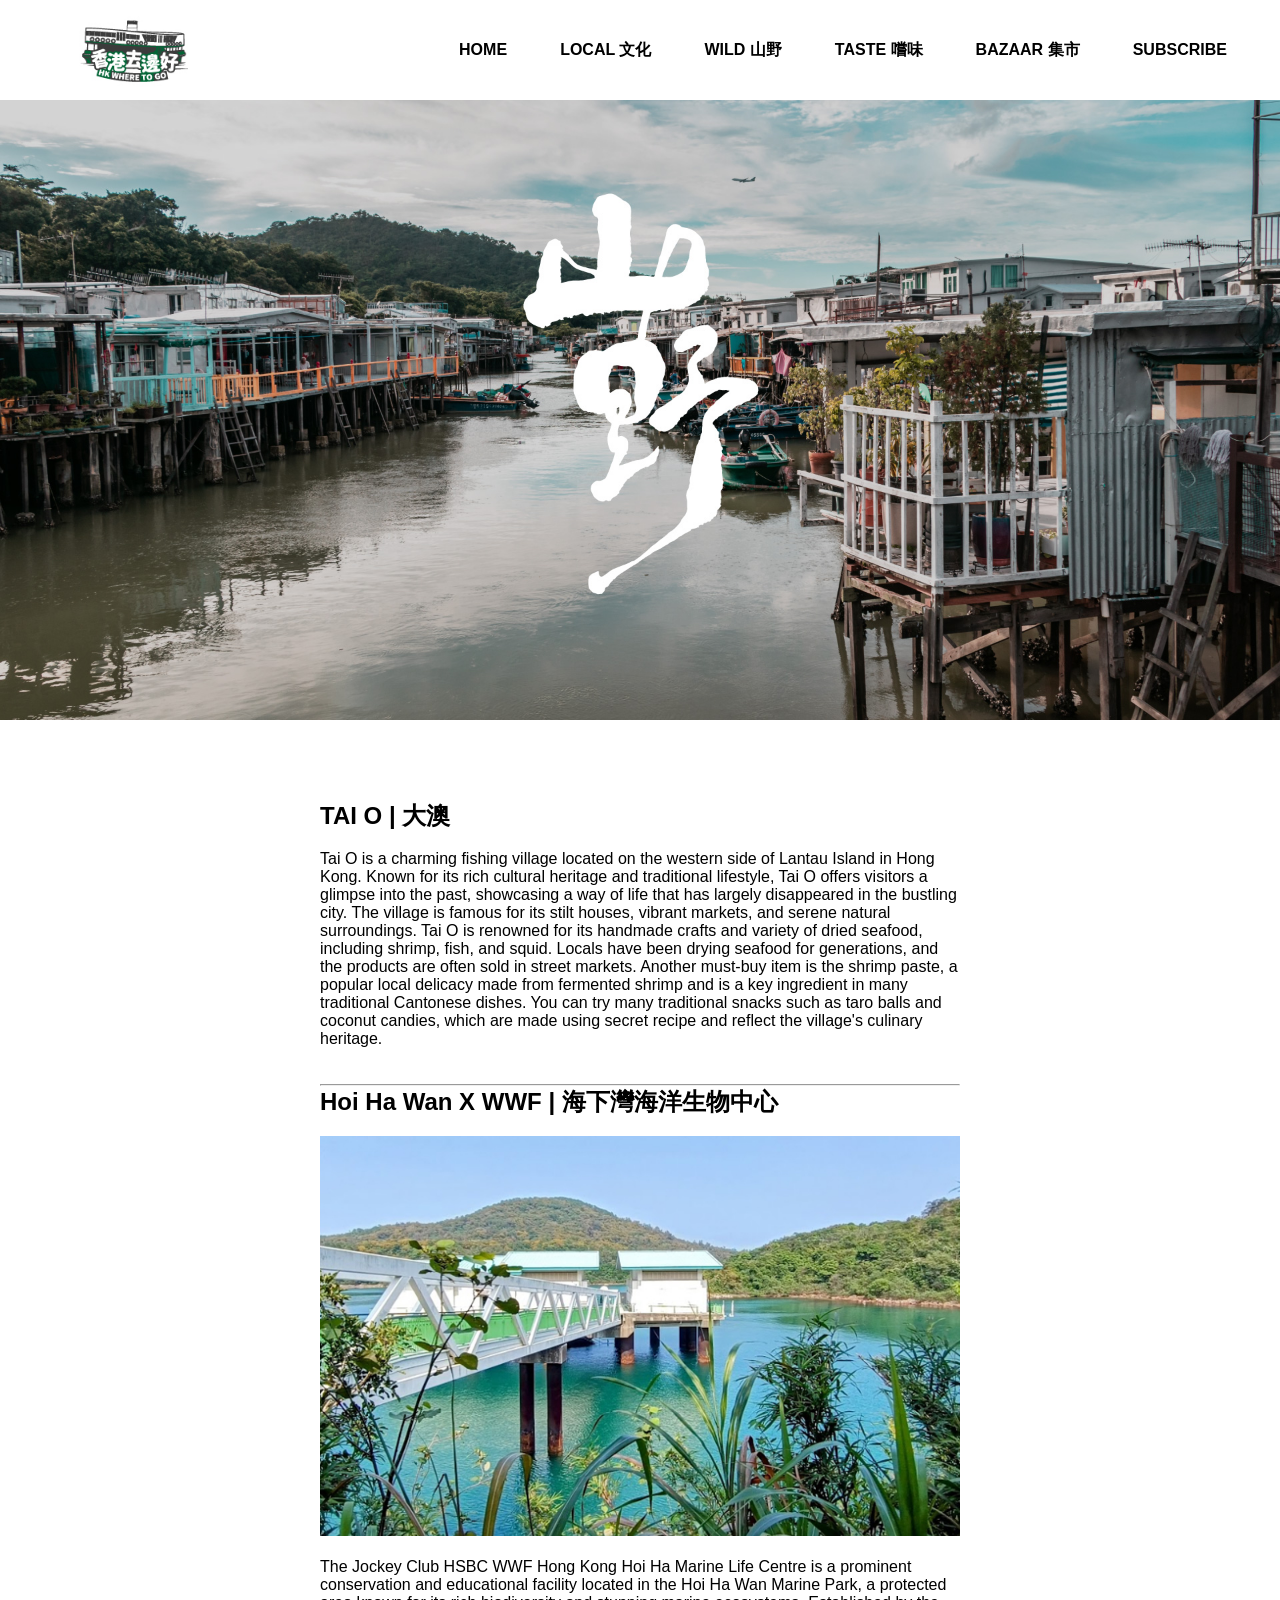
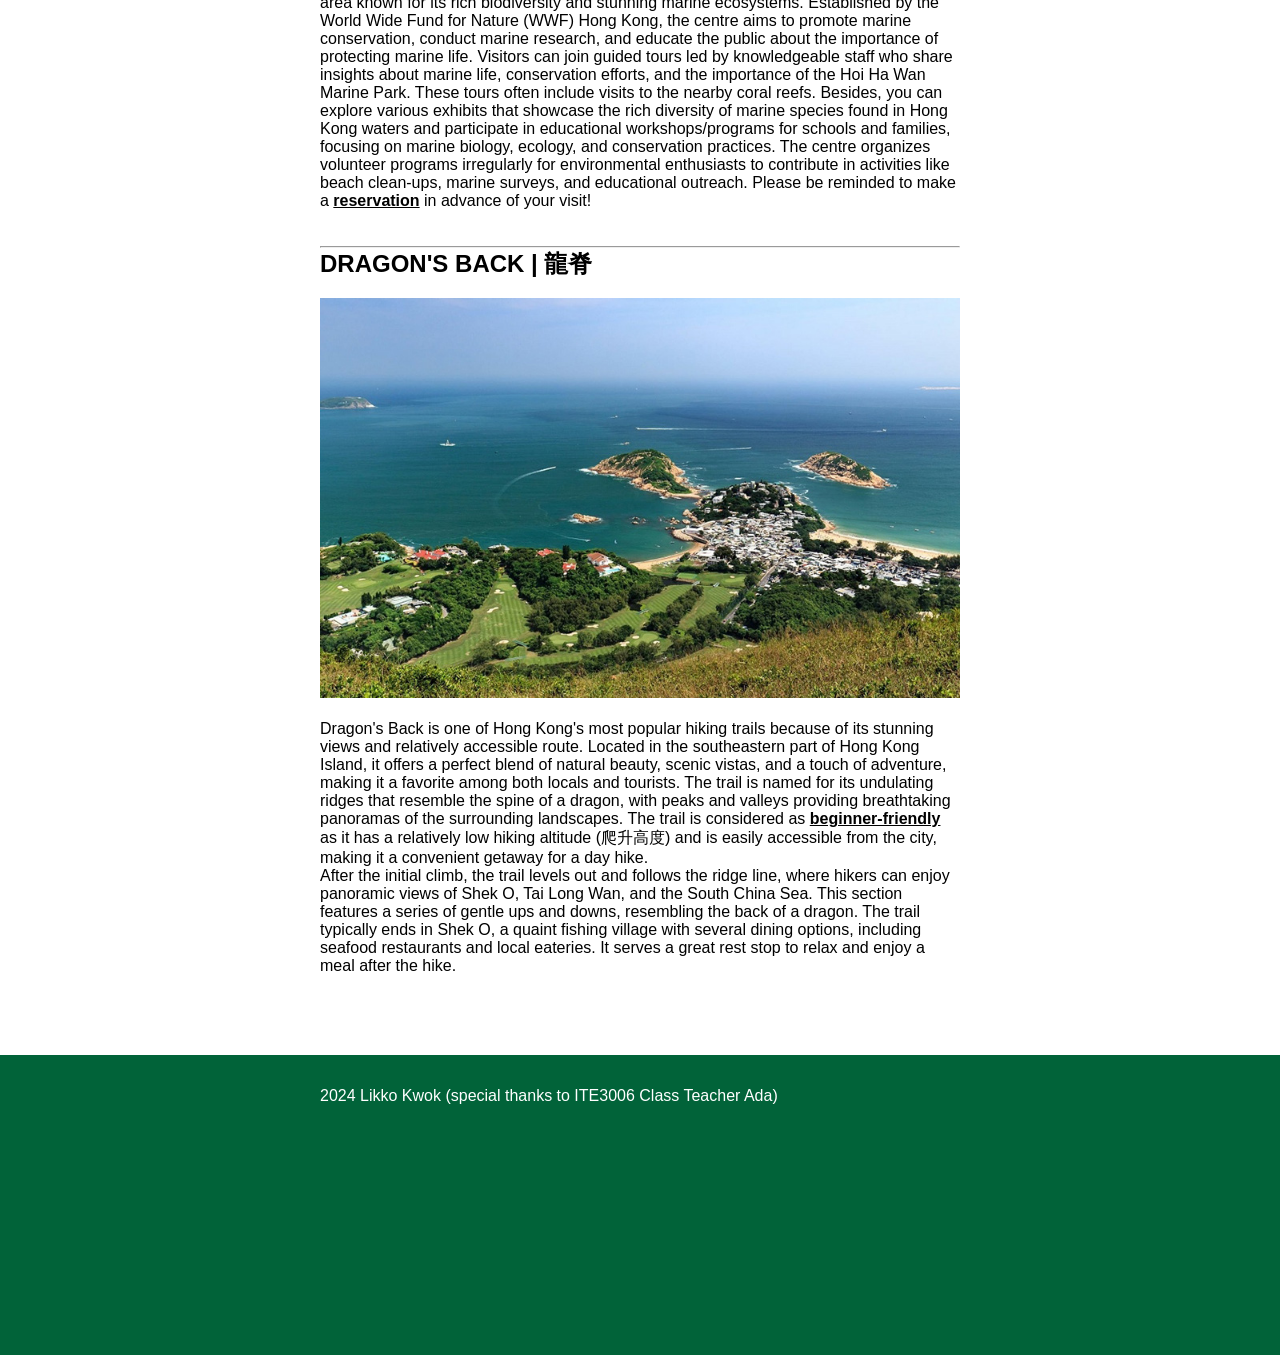
<file: wild.html>
<!DOCTYPE html>
<html lang="en">
<head>
    <meta charset="UTF-8">
    <meta name="viewport" content="width=device-width, initial-scale=1.0">
    <title>HK Travel Blog - HK Wild</title>
    <link rel="stylesheet" href="style.css">
    <link rel="stylesheet" href="https://cdnjs.cloudflare.com/ajax/libs/font-awesome/5.15.3/css/all.min.css" />
</head>
<body>
    <div class="main3">
        <nav class="navbar">
            <div class="logo">
                <a href="index.html"><img src="images/HK_travel_guide_logo.jpg"></a>
            </div>
            <div class="menu_container">
            <a class="item" href="index.html">HOME</a>
           
            <div class="item">
                <a href="local.html">LOCAL 文化</a>
                <div class="dropdown">
                    <div class="dropdown_content">
                    <a href="local.html#L1">西九</a>
                    <a href="local.html#L2">大館</a>
                    </div>
                </div>
            </div>
            <div class="item">
                <a href="wild.html">WILD 山野</a>
                <div class="dropdown">
                    <div div class="dropdown_content">
                    <a href="wild.html#W1">大澳</a>
                    <a href="wild.html#W2">海下</a>
                    <a href="wild.html#W3">龍脊</a>
                    </div>
                </div>
            </div>
            <a class="item" href="taste.html">TASTE 嚐味</a>
            <a class="item" href="bazaar.html">BAZAAR 集市</a>
            <a class="item" href="sub.html">SUBSCRIBE</a>           
            
            <div class="underline"></div>
            </div>
            <div class="hamburger" onclick="openSidebar()"><i class="fa fa-bars" aria-hidden="true"></i></div>           
        </nav>
    </div>

    <div class="sidebar" id="sidebar">
        <div class="sidebar_content">
            <div class="hamburger_close" onclick="closeSidebar()" style="padding: 2rem;"><i class="fa fa-times"></i></div>
            <ul style="list-style: none; padding: 2rem; letter-spacing: 0.1em;">
                <li><a href="index.html" >HOME</a></li><br>
                <li><a href="local.html">LOCAL 文化</a></li><br>
                <li><a href="wild.html">WILD 山野</a></li><br>
                <li><a href="taste.html">TASTE 嚐味</a></li><br>
                <li><a href="bazaar.html">BAZAAR 集市</a></li><br>
                <li><a href="sub.html">SUBSCRIBE</a></li>
            </ul>
        </div>
    </div>

    <div class="content">
        <h2 id="W1">TAI O  |  大澳</h2><br>
        Tai O is a charming fishing village located on the western side of Lantau Island in Hong Kong. Known for its rich cultural heritage and 
        traditional lifestyle, Tai O offers visitors a glimpse into the past, showcasing a way of life that has largely disappeared in the bustling city. 
        The village is famous for its stilt houses, vibrant markets, and serene natural surroundings. Tai O is renowned for its handmade crafts and variety of dried seafood, 
        including shrimp, fish, and squid. Locals have been drying seafood for generations, and the products are often sold in street markets. Another
        must-buy item is the shrimp paste, a popular local delicacy made from fermented shrimp and is a key ingredient in many traditional Cantonese dishes.
        You can try many traditional snacks such as taro balls and coconut candies, which are made using secret recipe and reflect the village's culinary heritage.<br><br><br>
        <hr>
        
        <h2 id="W2">Hoi Ha Wan X WWF  |  海下灣海洋生物中心</h2><br>
        <img class="img_responsive" src="images/wild_W2.jpg"/><br><br>
        The Jockey Club HSBC WWF Hong Kong Hoi Ha Marine Life Centre is a prominent conservation and educational facility located in the Hoi Ha Wan Marine Park, 
        a protected area known for its rich biodiversity and stunning marine ecosystems. Established by the World Wide Fund for Nature (WWF) Hong Kong, 
        the centre aims to promote marine conservation, conduct marine research, and educate the public about the importance of protecting marine life. Visitors
        can join guided tours led by knowledgeable staff who share insights about marine life, conservation efforts, and the importance of the Hoi Ha Wan Marine Park. 
        These tours often include visits to the nearby coral reefs. Besides, you can explore various exhibits that showcase the rich diversity of marine species found 
        in Hong Kong waters and participate in educational workshops/programs for schools and families, focusing on marine biology, ecology, and conservation practices.
        The centre organizes volunteer programs irregularly for environmental enthusiasts to contribute in activities like beach clean-ups, marine surveys, 
        and educational outreach. Please be reminded to make a <a href="https://www.wwf.org.hk/oceans/visit/" target="_blank"><b><u>reservation</b></u></a> in advance of your visit!<br><br><br>
        <hr>

        <h2 id="W3">DRAGON'S BACK  |  龍脊</h2><br>
        <img class="img_responsive" src="images/wild_W3.jpg"/><br><br>
        Dragon's Back is one of Hong Kong's most popular hiking trails because of its stunning views and relatively accessible route. Located in the southeastern part 
        of Hong Kong Island, it offers a perfect blend of natural beauty, scenic vistas, and a touch of adventure, making it a favorite among both locals and tourists. 
        The trail is named for its undulating ridges that resemble the spine of a dragon, with peaks and valleys providing breathtaking panoramas of the surrounding 
        landscapes. The trail is considered as <a href="https://www.hkallshan.com/dragons-back/" target="_blank"><b><u>beginner-friendly</b></u></a> as it has a 
        relatively low hiking altitude (爬升高度) and is easily accessible from the city, making it a convenient getaway for a day hike.<br>
        After the initial climb, the trail levels out and follows the ridge line, where hikers can enjoy panoramic views of Shek O, Tai Long Wan, and the South China Sea. 
        This section features a series of gentle ups and downs, resembling the back of a dragon. The trail typically ends in Shek O, a quaint fishing village with several 
        dining options, including seafood restaurants and local eateries. It serves a great rest stop to relax and enjoy a meal after the hike.
<br>
    </div>
    </div>
<div class="footer">
    <div class="footer_content">
        2024  Likko Kwok  (special thanks to ITE3006 Class Teacher Ada)
    </div>
</div>
<script>
    function openSidebar(){
        document.getElementById("sidebar").style.display = "block";
    }

    function closeSidebar(){
        document.getElementById("sidebar").style.display = "none";
    }

</script>    
</body>

</html>
</file>
<file: style.css>
* {
    margin: 0;
    padding: 0;
    font-family: sans-serif;
}

.main {
    width: 100%;
    background-position: center;
    background-size: cover;
    background-image: url(images/main_bg.jpg);
    height: 80vh;
}

.main2 {
    width: 100%;
    background-position: center;
    background-size: cover;
    background-image: url(images/local_bg.jpg);
    height: 80vh;
}

.main3 {
    width: 100%;
    background-position: center;
    background-size: cover;
    background-image: url(images/wild_bg.jpg);
    height: 80vh;
}

.main4 {
    width: 100%;
    background-position: center;
    background-size: cover;
    background-image: url(images/taste_bg.jpg);
    height: 80vh;
}

.main5 {
    width: 100%;
    background-position: center;
    background-size: cover;
    background-image: url(images/bazzar_bg.jpg);
    height: 80vh;
}


/* a sticky navbar is employed for more user-friendly navigation: */
.navbar {
    width: 100%;
    height: 100px;
    margin: auto;
    background-color: white;
    position: fixed;
    top: 0px;
    display: flex;
    z-index: 998;
}

.menu_container {
    display: flex;
    justify-content: space-evenly;
    width: 1200px;
    height: 100px;
    margin-left: 15%;
    /* self-notes: important for vertically aligning items at center: */
    align-items: center;
    padding: 0;
    /* self-notes: important for .underline to stay within container */
    position: relative;
}


.menu_container.item {
    font-size: 1em;
    height: 100px;
    cursor: pointer;
    align-self: center;

}


.dropdown {
    overflow: hidden;
    list-style: none;
    position: absolute;
    padding: 0;
    /* for positioning the dropdown menu: */
    margin-top: 2.4rem;
    margin-left: -3.4rem;

}

.dropdown > div{
    translate: 0 -100%;
    transition: all 0.5s 0.1s;
    width: 100%;
    height: fit-content;
    position: relative;

}

.dropdown a{
    display: block;
    padding: 10px 80px;
    background: white;

}

.dropdown a:hover {
    background: #016339;
    color: white;

}

.menu_container .underline {
    height: 6px;
    background: #016339;
    position: absolute;
    bottom: 0;
    left: 25px;
    width: 16%;
    transition: 0.35s;
    z-index:2;

}

nav .item:hover > .dropdown > div {
    translate: 0;
}

/* nth-child stands for the (n)th child of the parent class; in this case it is nav.item.
There are 6 items in total which correspond to the 6 tabs in menu, namely home, local, wild,..., subscribe.
While the cursor hover on each tab, the "underline" will travel a specific distance 
in terms of percentage (e.g. translate: 90%) of its initial position, signaling the visitor the active tab.*/

nav .item:nth-child(1):hover ~ .underline{
    translate: 0;
}
nav .item:nth-child(2):hover ~ .underline{
    translate: 90%;
}
nav .item:nth-child(3):hover ~ .underline{
    translate: 190%;
}
nav .item:nth-child(4):hover ~ .underline{
    translate: 280%;
}
nav .item:nth-child(5):hover ~ .underline{
    translate: 380%;
}
nav .item:nth-child(6):hover ~ .underline{
    translate: 480%;
}


a {
    text-decoration: none;
    color: black;
    transition: 0.2s ease-in-out;
    font-weight: 600;
}

a:hover{
    color: #016339;
}


.logo {
    float: left;
    scale: 80%;
    align-content: center;
    padding-left: 5%;
}

.hamburger {
    display: none;
    margin-top: 35px;
    margin-right: 10%;
    cursor: pointer;
}

.hamburger_close{
    cursor: pointer;
}

.hamburger:hover{
    color: #016339;
}

.sidebar {
    display: none;
    background-color: #016339;
    color: white;
    text-decoration: none;
    list-style: none;
    text-align: right;
    z-index: 999;
    height: 100vh;
    position: fixed;
    top: 0;
    right: 0;
    width: 25vw;
    min-width: 300px;
    box-shadow: rgba(0, 0, 0, 0.25) 0px 0px 8px;
}
.sidebar ul li a{
    color: white; 
    text-decoration: none;
}
.sidebar a:hover {
    color: #000000;
}

.menu {
    height: 80px;
}

.btn {
    width: 200px;
    height: 35px;
    order: 4;
    margin-top: 30px;
    width: fit-content;
}

.content {
    margin-left: 25% ;
    margin-right: 25% ;
    margin-top: 5em;
    margin-bottom: 5em;
}

.footer_content {
    margin-left: 25% ;
    margin-right: 25% ;
    margin-top: 5em;
    margin-bottom: 5em;
    color: white;
    padding-top: 2em;
}

.footer{
    width: 100%;
    height: 300px;
    /* for fixing the footer position at the bottom: */
    bottom: 0;
    background: #016339;
}


/* responsive design:
For a smaller screen size (<500px/ <1000px) the margin of main content decreases to 5%-10% to enhance readability;
and the logo is centered at the navigation bar with menu collapsed to a hamburger form that is expandable onclick. 
It helps to keep the layout neat and facilitate navigation.
*/

.img_responsive {
    width: 100%;
    height: auto;
}

@media only screen and (max-width: 500px){
    .content {
        margin-left: 5% ;
        margin-right: 5% ;
    }

    .menu_container .item{
        display: none
    }

    .logo {
        margin: auto;
        padding: 0%;
        display: inline-block;
        scale: 0.6;    
    }

    .hamburger {
        display: inline-block;
    }
}

@media only screen and (max-width: 1000px){ 
    .content {
        margin-left: 10% ;
        margin-right: 10% ;
    }

    .menu_container .item{
        display: none
    }

    .logo {
        margin: auto;
        padding-left: 50%;
        display: inline-block;
        scale: 0.7;
    }

    .hamburger {
        display: inline-block;
    }

}

@media only screen and (max-width: 1500px){
    .menu_container .underline {
        display: none;}
}
</file>
<file: form_style.css>
* {
  margin: 0;
  padding: 0;
  box-sizing: border-box;
  font-family: sans-serif;
}
body {
  min-height: 100vh;
  display: flex;
  align-items: center;
  justify-content: center;
  background-image: linear-gradient(#9bc9b5, #047544);
}

.container {
  position: relative;
  max-width: 700px;
  min-width: 400px;
  width: 100%;
  background: #fff;
  margin-top: 30%;
  margin-bottom: 30%;
  border-radius: 20px;
  box-shadow: 0 0 15px rgba(0, 0, 0, 0.1);
  /* Gutter between elements within the form: */
  padding: 25px;

}
.container header {
  font-size: 1.5rem;
  color: #333;
  font-weight: 500;
  text-align: center;
}
.container .form {
  margin-top: 30px;
}
.form .input-box {
  width: 100%;
  margin-top: 20px;
}
.input-box label {
  color: #333;
}
.form :where(.input-box input, .select-box) {
  position: relative;
  height: 50px;
  width: 100%;
  outline: none;
  font-size: 1rem;
  color: #707070;
  margin-top: 8px;
  border: 1px solid #ddd;
  border-radius: 6px;
  padding: 0 15px;
}

.form :where(textarea) {
  position: relative;
  height: 200px;
  width: 100%;
  outline: none;
  font-size: 1rem;
  color: #707070;
  margin-top: 8px;
  border: 1px solid #ddd;
  border-radius: 6px;
  padding: 0 15px;
}

/* Signal the user the current active input field: */
.input-box input:focus {
  box-shadow: 0 1px 0 rgba(0, 0, 0, 0.1);
}

.form .column {
  display: flex;
  column-gap: 15px;
}
.form .gender-box {
  margin-top: 20px;
}
.gender-box h3 {
  color: #333;
  font-size: 1rem;
  font-weight: 400;
  margin-bottom: 8px;
}
.form :where(.gender-option, .gender) {
  display: flex;
  align-items: center;
  column-gap: 50px;
  flex-wrap: wrap;
}
.form .gender {
  column-gap: 5px;
}
.gender input {
  accent-color: #016339;
}
.form :where(.gender input, .gender label) {
  cursor: pointer;
}
.gender label {
  color: #707070;
}
.address :where(input, .select-box) {
  margin-top: 15px;
}
.select-box select {
  height: 100%;
  width: 100%;
  outline: none;
  border: none;
  color: #707070;
  font-size: 1rem;
}

.form button {
  height: 60px;
  width: 100%;
  color: #fff;
  font-size: 1rem;
  font-weight: 600;
  margin-top: 30px;
  border: none;
  border-radius: 8px;
  cursor: pointer;
  transition: all 0.2s ease;
  background: #016339;
}

.form button:hover {
  background: #047544;
}

#reset {
  height: 60px;
  width: 100%;
  color: #424242;
  font-size: 1rem;
  font-weight: 400;
  margin-top: 30px;
  border: none;
  border-radius: 8px;
  cursor: pointer;
  transition: all 0.2s ease;
  background: #acacac;
}

#reset:hover {
  background: #c0c0c0;
}

/* By using flex-wrap I can set the input fields to wrap onto multiple lines if they reach their minimum widths,
   making the layout more flexible and responsive. */
@media screen and (max-width: 500px) {
  .form .column {
    flex-wrap: wrap;
  }
  .form :where(.gender-option, .gender) {
    row-gap: 15px;
  }
}
</file>
